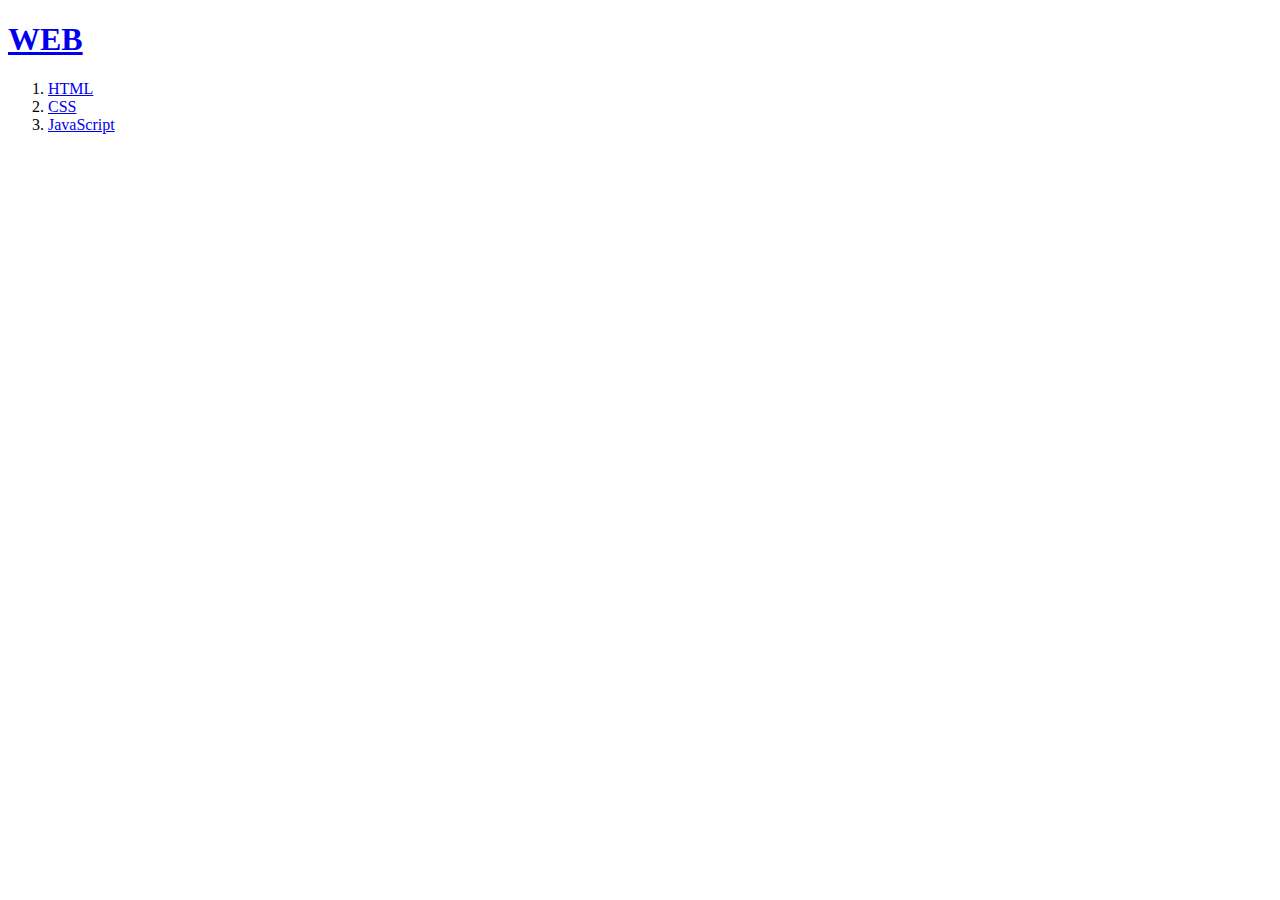
<file: index.html>
<!DOCTYPE html>
<html>
  <head>
    <meta charset="utf-8">
    <title>WEB1</title>
  </head>
  <body>
    <h1><a href="index.html">WEB</a></h1>
    <ol>
      <li><a href="1.html">HTML</a></li>
      <li><a href="2.html">CSS</a></li>
      <li><a href="3.html">JavaScript</a></li>
    </ol>
  </body>
</html>
</file>
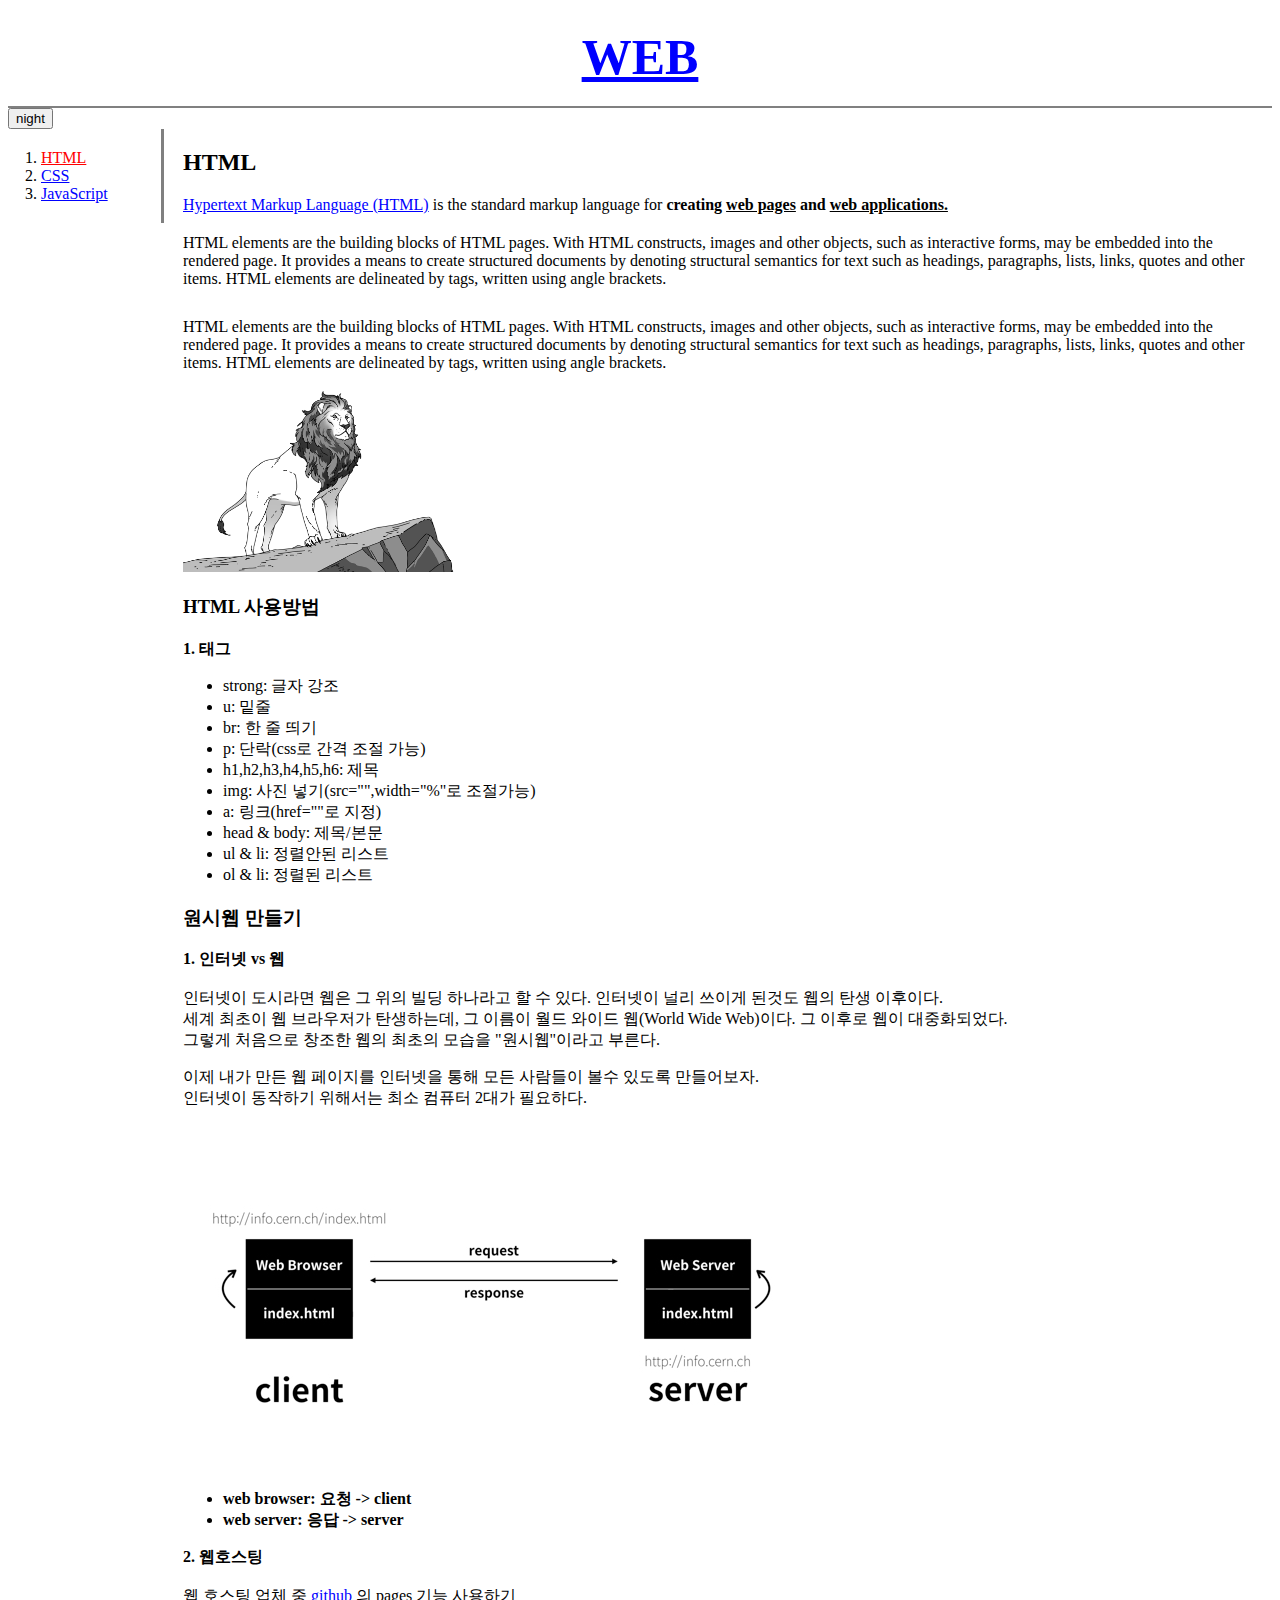
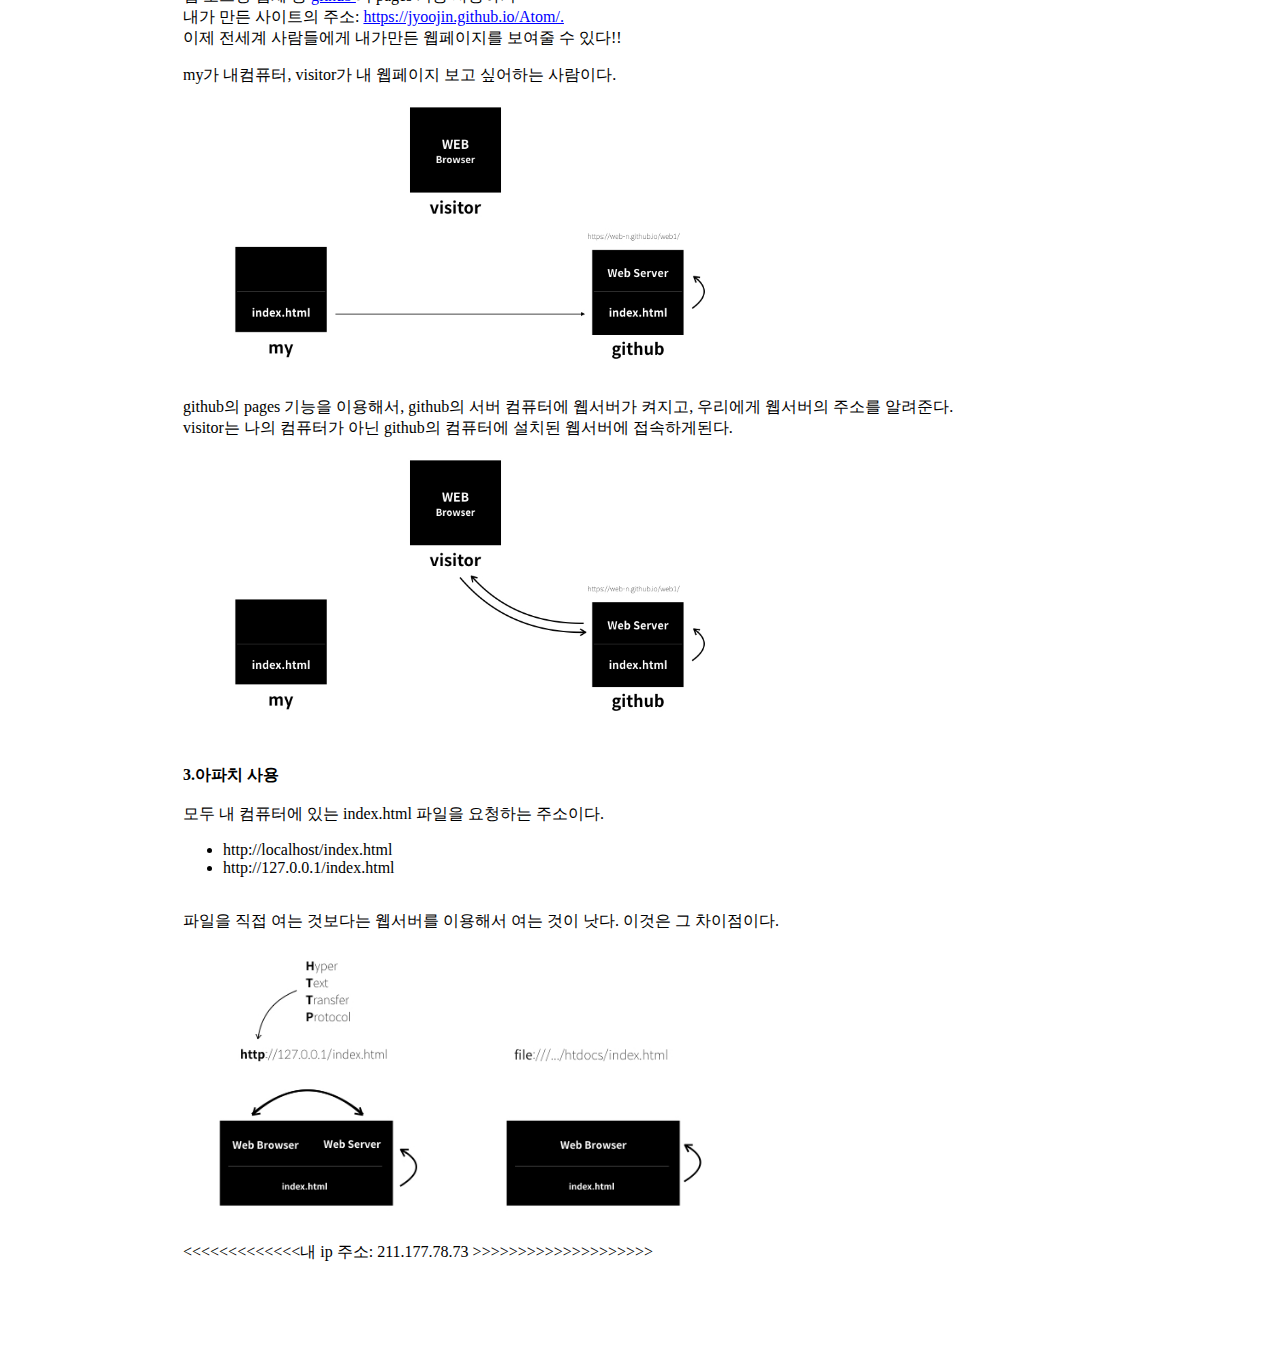
<file: 1.html>
<!DOCTYPE html>
<html>
<head>
  <title>WEB1 - html</title>
  <meta charset="utf-8">
  <link rel="stylesheet" href="style.css">
  <script src="https://ajax.googleapis.com/ajax/libs/jquery/3.5.1/jquery.min.js"></script>
  <script src="color.js"></script>
</head>

<body>
  <h1><a href="index.html"title="index">WEB</a></h1>
  <input  type="button" value="night" onclick="
  nigthday_handler(this);
  ">

  <div id="grid">
    <div id="olol">
      <ol>
        <li><a href="1.html" id="activate">HTML</a></li>
        <li><a href="2.html">CSS</a></li>
        <li><a href="3.html">JavaScript</a></li>
      </ol>
      <br><br>
    </div>

    <div id="article">
      <h2>HTML</h2>

      <p><a href="https://www.w3.org/TR/html5/"target="_blank"title="html specification">Hypertext Markup Language (HTML)</a> is the standard markup language
      for <strong>creating <u>web pages</u> and <u>web applications.</u></strong></p>
      <p style="margin-top:20px;">HTML elements are the building blocks of HTML pages. With HTML constructs,
      images and other objects, such as interactive forms, may be embedded into the rendered page.
      It provides a means to create structured documents by denoting structural semantics
      for text such as headings, paragraphs, lists, links, quotes and other items.
      HTML elements are delineated by tags, written using angle brackets.</p>
      <p style="margin-top:30px;">HTML elements are the building blocks of HTML pages.
      With HTML constructs, images and other objects, such as interactive forms, may be
      embedded into the rendered page. It provides a means to create structured documents
      by denoting structural semantics for text such as headings, paragraphs, lists, links,
      quotes and other items. HTML elements are delineated by tags, written using angle brackets. </p>
      <img src="lion.png"width="30%">

    <h3>HTML 사용방법</h3>
      <strong>1. 태그</strong>
      <ul>
        <li>strong: 글자 강조</li>
        <li>u: 밑줄</li>
        <li>br: 한 줄 띄기</li>
        <li>p: 단락(css로 간격 조절 가능)</li>
        <li>h1,h2,h3,h4,h5,h6: 제목</li>
        <li>img: 사진 넣기(src="",width="%"로 조절가능)</li>
        <li>a: 링크(href=""로 지정)</li>
        <li>head & body: 제목/본문</li>
        <li>ul & li: 정렬안된 리스트</li>
        <li>ol & li: 정렬된 리스트</li>
      </ul>

    <h3>원시웹 만들기</h3>

    <p>
      <strong>1. 인터넷 vs 웹</strong> <br><br> 인터넷이 도시라면 웹은 그 위의 빌딩 하나라고 할 수 있다. 인터넷이 널리 쓰이게 된것도 웹의 탄생 이후이다. <br>
      세계 최초이 웹 브라우저가 탄생하는데, 그 이름이 월드 와이드 웹(World Wide Web)이다. 그 이후로 웹이 대중화되었다.
      <br>그렇게 처음으로 창조한 웹의 최초의 모습을 "원시웹"이라고 부른다.
    </p>

    <p>이제 내가 만든 웹 페이지를 인터넷을 통해 모든 사람들이 볼수 있도록 만들어보자.
      <br>인터넷이 동작하기 위해서는 최소 컴퓨터 2대가 필요하다.<br>
      <img src="server.jpeg" alt="30%">
      <ul>
        <li><strong>web browser: 요청 -> client</strong></li>
        <li><strong>web server: 응답 -> server</strong></li>
      </ul>
    </p>

    <p>
    <strong>2. 웹호스팅</strong> <br><br> 웹 호스팅 업체 중 <a href="https://github.com"target="_blank">github </a> 의 pages 기능 사용하기 <br>
    내가 만든 사이트의 주소: <a href="https://jyoojin.github.io/Atom/."target="_blank">https://jyoojin.github.io/Atom/.</a>
    <br>이제 전세계 사람들에게 내가만든 웹페이지를 보여줄 수 있다!!
    </p>

    <p>
      my가 내컴퓨터, visitor가 내 웹페이지 보고 싶어하는 사람이다.<br> <img src="11.jpeg"width="50%"><br>
      github의 pages 기능을 이용해서, github의 서버 컴퓨터에 웹서버가 켜지고, 우리에게 웹서버의 주소를 알려준다.<br>
      visitor는 나의 컴퓨터가 아닌 github의 컴퓨터에 설치된 웹서버에 접속하게된다. <br> <img src="12.jpeg" width="50%"><br>
    </p>

    <p>
      <strong>3.아파치 사용</strong> <br><br>
     모두 내 컴퓨터에 있는 index.html 파일을 요청하는 주소이다.
      <ul>
        <li>http://localhost/index.html</li>
        <li>http://127.0.0.1/index.html</li>
      </ul>
      <br>파일을 직접 여는 것보다는 웹서버를 이용해서 여는 것이 낫다. 이것은 그 차이점이다.<br>
      <img src="web.jpeg" width="50%"><br>
      <<<<<<<<<<<<<내 ip 주소: 211.177.78.73 >>>>>>>>>>>>>>>>>>>><br>
    </p>
  </div>

  </div>

<br><br><br><br>
</body>
</html>
</file>
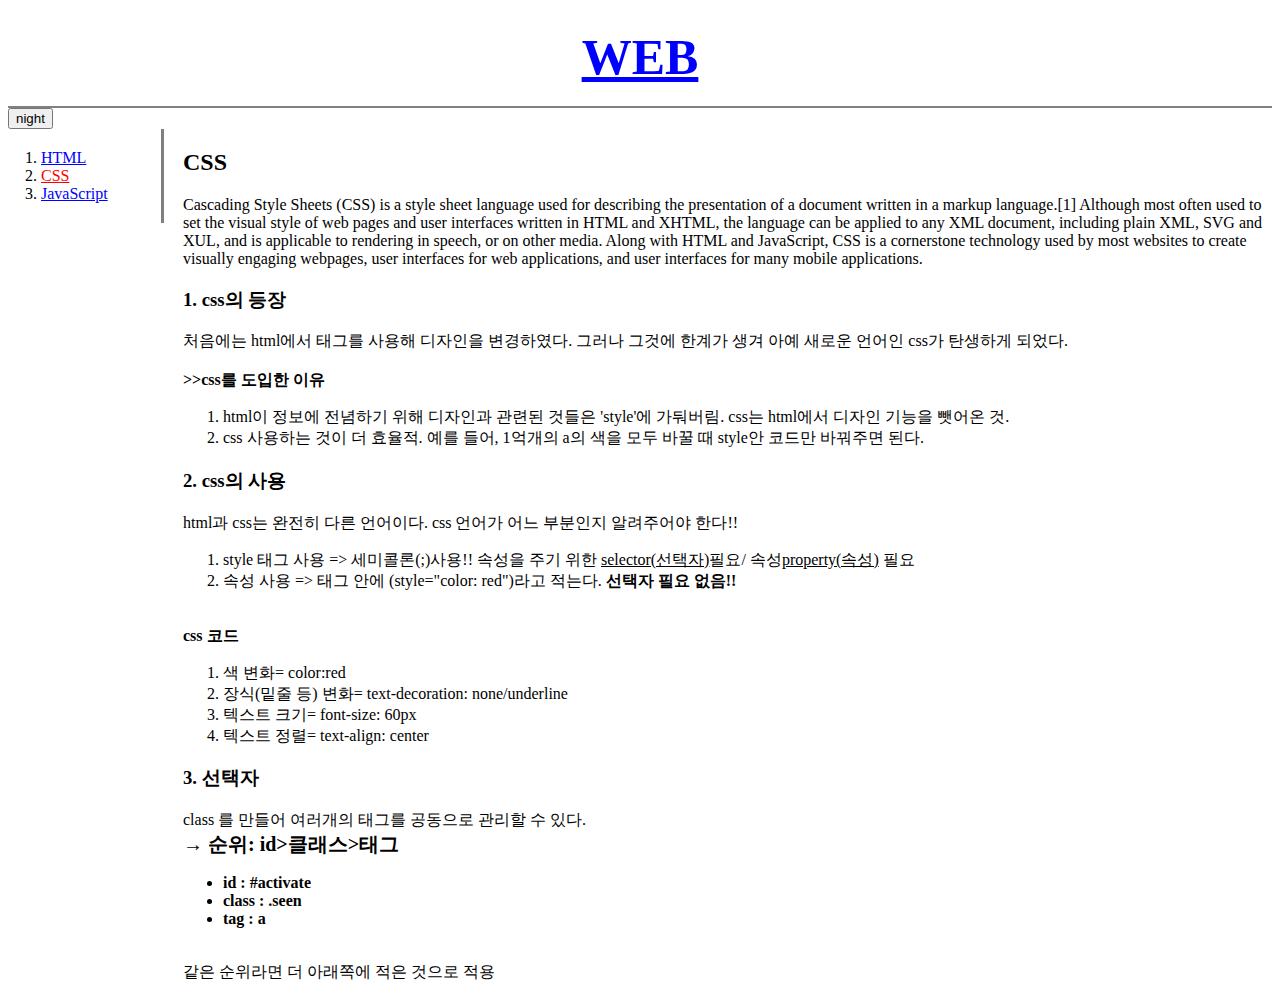
<file: 2.html>
<!DOCTYPE html>
<html>
  <head>
    <meta charset="utf-8">
    <!--
    style 태그를 통해 디자인임을 표시함.
      -->

    <title>WEB1</title>
    <link rel="stylesheet" href="style.css">
    <script src="https://ajax.googleapis.com/ajax/libs/jquery/3.5.1/jquery.min.js"></script>
    <script src="color.js"></script>
  </head>


  <body>
    <h1><a href="index.html">WEB</a></h1>
    <input  type="button" value="night" onclick="
    nigthday_handler(this);
    ">

    <div id="grid">
      <div id="olol">
        <ol id="head">
          <li><a href="1.html"class="seen">HTML</a></li>
          <li><a href="2.html"class="seen" id="activate">CSS</a></li>
          <li><a href="3.html">JavaScript</a></li>
        </ol>
        <br><br>
      </div>

      <div id="article">
        <h2>CSS</h2>
        <p>
          Cascading Style Sheets (CSS) is a style sheet language used for describing the presentation of a document written in a markup language.[1] Although most often used to set the visual style of web pages and user interfaces
          written in HTML and XHTML, the language can be applied to any XML document, including plain XML, SVG and XUL, and is applicable to rendering in speech, or on other media. Along with HTML and JavaScript, CSS is a cornerstone
          technology used by most websites to create visually engaging webpages, user interfaces for web applications, and user interfaces for many mobile applications.
        </p>


        <h3>1. css의 등장</h3>
        <p>
          처음에는 html에서 태그를 사용해 디자인을 변경하였다. 그러나 그것에 한계가 생겨 아예 새로운 언어인 css가 탄생하게 되었다.<br><br>
          <strong>>>css를 도입한 이유</strong><br>
          <ol>
            <li>html이 정보에 전념하기 위해 디자인과 관련된 것들은 'style'에 가둬버림. css는 html에서 디자인 기능을 뺏어온 것.</li>
            <li>css 사용하는 것이 더 효율적. 예를 들어, 1억개의 a의 색을 모두 바꿀 때 style안 코드만 바꿔주면 된다.</li>
          </ol>
        </p>
        <h3>2. css의 사용</h3>
        <p>
          html과 css는 완전히 다른 언어이다. css 언어가 어느 부분인지 알려주어야 한다!!
          <ol>
            <li>style 태그 사용 => 세미콜론(;)사용!! 속성을 주기 위한 <u>selector(선택자)</u>필요/ 속성<u>property(속성)</u> 필요 </li>
            <li>속성 사용 => 태그 안에 (style="color: red")라고 적는다. <strong>선택자 필요 없음!!</strong> </li>
          </ol><br>
          <strong>css 코드</strong>
          <ol>
            <li>색 변화= color:red</li>
            <li>장식(밑줄 등) 변화= text-decoration: none/underline</li>
            <li>텍스트 크기= font-size: 60px </li>
            <li>텍스트 정렬= text-align: center</li>
          </ol>
        </p>
        <h3>3. 선택자 </h3>
        <p>
          class 를 만들어 여러개의 태그를 공동으로 관리할 수 있다.
          <br>
          <strong style="font-size: 20px"> → 순위: id>클래스>태그</strong><br>
          <ul>
            <li><strong>id    : #activate</strong></li>
            <li><strong>class : .seen</strong></li>
            <li><strong>tag   : a</strong></li>
          </ul>
          <br>같은 순위라면 더 아래쪽에 적은 것으로 적용
        </p>
      </div>
    </div>
  </body>
</html>
</file>
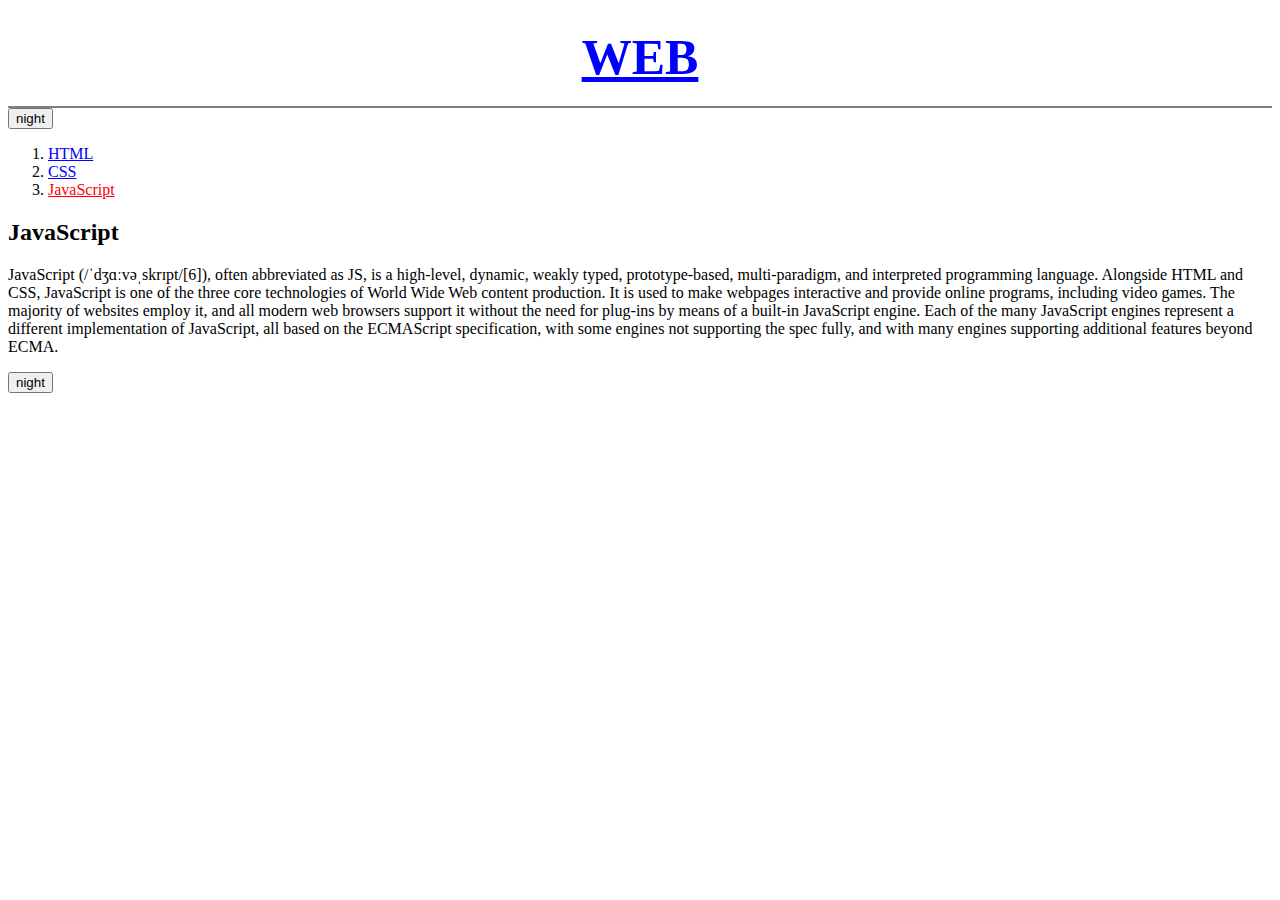
<file: 3.html>
<!DOCTYPE html>
<html>
  <head>
    <meta charset="utf-8">
    <title>WEB1</title>
    <link rel="stylesheet" href="style.css">
    <script src="https://ajax.googleapis.com/ajax/libs/jquery/3.5.1/jquery.min.js"></script>

    <script src="color.js"></script>

  </head>
  <body>
    <h1><a href="index.html">WEB</a></h1>

    <input  type="button" value="night" onclick="
    nigthday_handler(this);
    ">

    <ol>
      <li><a href="1.html">HTML</a></li>
      <li><a href="2.html">CSS</a></li>
      <li><a href="3.html" id="activate">JavaScript</a></li>
    </ol>

    <h2>JavaScript</h2>
    <p>
      JavaScript (/ˈdʒɑːvəˌskrɪpt/[6]), often abbreviated as JS, is a high-level,
      dynamic, weakly typed, prototype-based, multi-paradigm, and interpreted programming language.
      Alongside HTML and CSS, JavaScript is one of the three core technologies of
      World Wide Web content production. It is used to make webpages interactive and provide
      online programs, including video games. The majority of websites employ it, and all modern
      web browsers support it without the need for plug-ins by means of a built-in JavaScript engine.
      Each of the many JavaScript engines represent a different implementation of JavaScript,
      all based on the ECMAScript specification, with some engines not supporting the spec fully,
      and with many engines supporting additional features beyond ECMA.
    </p>

    <input  type="button" value="night" onclick="
    nigthday_handler(this);
    ">


  </body>
</html>
</file>
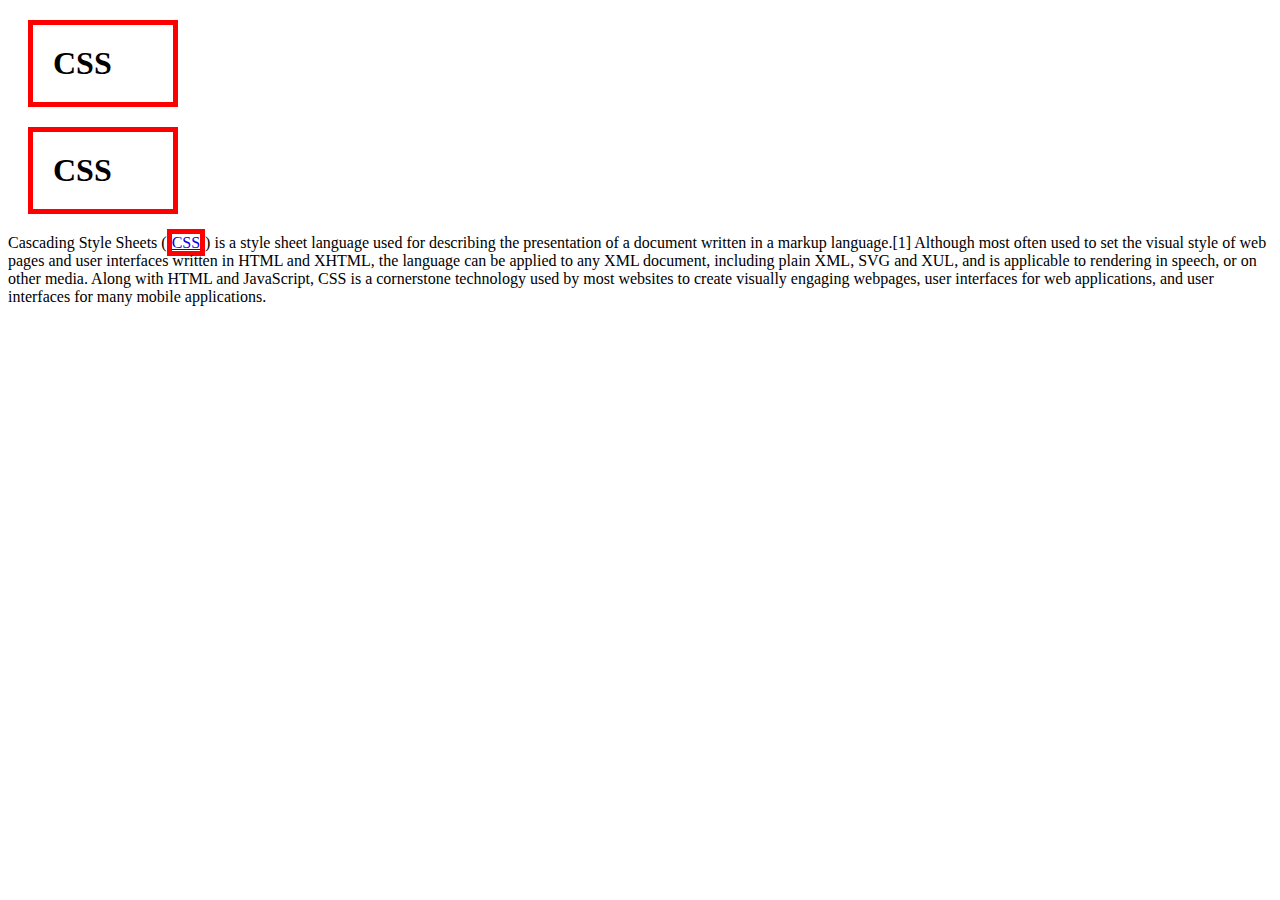
<file: box.html>
<!DOCTYPE html>
<html lang="en" dir="ltr">
  <head>
    <meta charset="utf-8">
    <title>box</title>
    <style>

      /*black level element*/
      /*화면 전체를 사용함*/
      h1{
        border-width:5px;
        border-color:red;
        border-style:solid;

        padding: 20px; /*글자와 박스 간격*/
        margin:20px; /*박스 밖의 간격*/
        width: 100px; /*박스 폭 변경*/

        /*display:inline; 하면 inline*/
        /*display:none; 하면 화면에서 사라짐*/
      }

      /*inline level element*/
      /*그 라인을 벗어나지 않음*/
      a{
        /*중복 줄여서 쓰기. 순서는 상관x*/
        border-width:5px;
        border-color:red;
        border-style:solid;
        /*display:block; 하면 block*/
      }

      /*중복을 없앰
      h1,a{
          border:5px solid red;
      }*/


    </style>
  </head>
  <body>
    <h1>CSS</h1>
    <h1>CSS</h1>

    Cascading Style Sheets (<a href="https://opentutorials.org/course/3086/18319">CSS</a>) is a style sheet language used for describing the presentation of a document written in a markup language.[1] Although most often used to set the visual style of web pages and user interfaces
    written in HTML and XHTML, the language can be applied to any XML document, including plain XML, SVG and XUL, and is applicable to rendering in speech, or on other media. Along with HTML and JavaScript, CSS is a cornerstone
    technology used by most websites to create visually engaging webpages, user interfaces for web applications, and user interfaces for many mobile applications.
  </body>
</html>
</file>
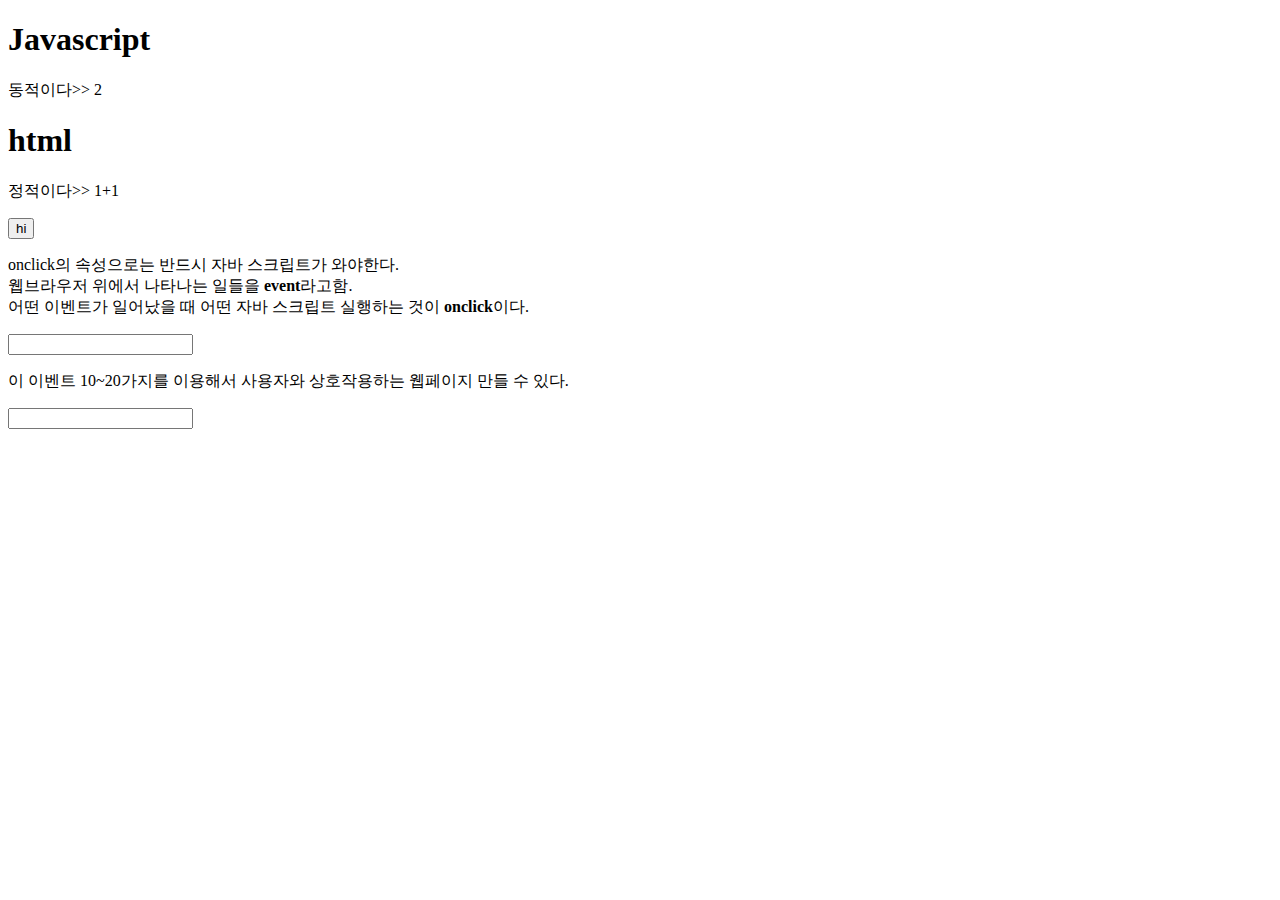
<file: ex1.html>
<!DOCTYPE html>
<html>
  <head>
    <meta charset="utf-8">
    <title></title>
  </head>
  <body>
    <h1>Javascript</h1>
    <script>
      document.write('동적이다>> ');
      document.write(1+1);
    </script>
    <h1>html</h1>
    <p>정적이다>> 1+1</p>

    <input type="button"value="hi"onclick="alert('alert')">
    <p>onclick의 속성으로는 반드시 자바 스크립트가 와야한다. <br>
      웹브라우저 위에서 나타나는 일들을 <strong>event</strong>라고함.<br>
      어떤 이벤트가 일어났을 때 어떤 자바 스크립트 실행하는 것이 <strong>onclick</strong>이다.<br>
    </p>
    <input type="text" onchange="alert('changed')">
    <p>이 이벤트 10~20가지를 이용해서 사용자와 상호작용하는 웹페이지 만들 수 있다. </p>
    <input type="text" onkeydown="alert('key down')">

  </body>
</html>
</file>
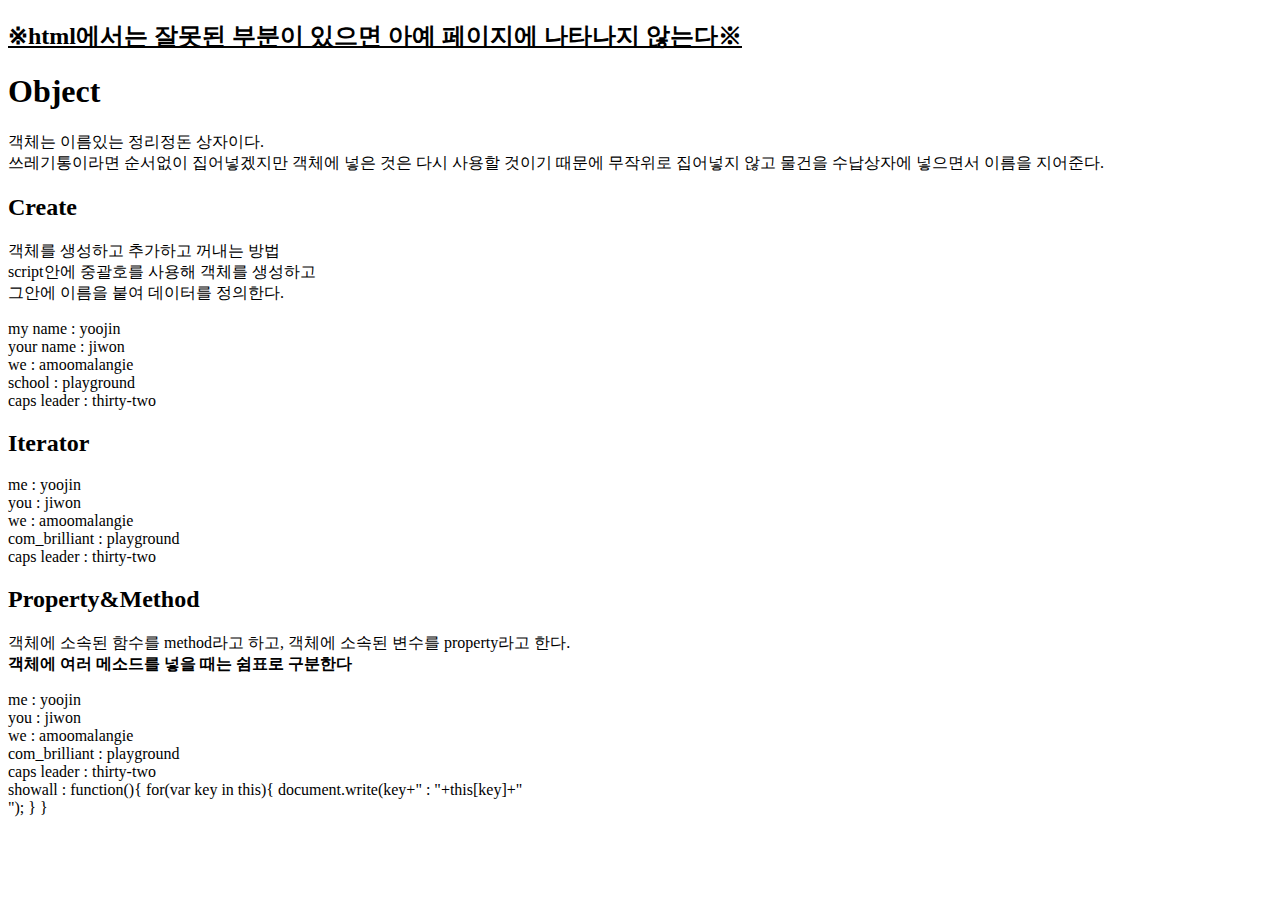
<file: ex2_object.html>
<!DOCTYPE html>
<html>
  <head>
    <meta charset="utf-8">
    <title></title>
  </head>
  <body>
    <h2><u>※html에서는 잘못된 부분이 있으면 아예 페이지에 나타나지 않는다※</u></h2>
    <h1>Object</h1>


    <p>객체는 이름있는 정리정돈 상자이다.<br>
    쓰레기통이라면 순서없이 집어넣겠지만 객체에 넣은 것은
    다시 사용할 것이기 때문에 무작위로 집어넣지 않고
    물건을 수납상자에 넣으면서 이름을 지어준다. <br>
    </p>

    <h2>Create</h2>
    <p>객체를 생성하고 추가하고 꺼내는 방법 <br>
      script안에 중괄호를 사용해 객체를 생성하고 <br>
      그안에 이름을 붙여 데이터를 정의한다.
    </p>

    <script>

      var cow = {
        "me":"yoojin",
        "you":"jiwon"
      };

      document.write("my name : "+cow.me+"<br>");
      document.write("your name : "+cow.you+"<br>");
      cow.we = "amoomalangie";
      document.write("we : "+cow.we+"<br>");
      cow.com_brilliant="playground";
      document.write("school : "+cow.com_brilliant+"<br>");
      cow["caps leader"]="thirty-two";
      document.write("caps leader : "+cow["caps leader"]+"<br>");
    </script>

    <h2>Iterator</h2>
    <script>
      for(var key in cow){ //key는 이름을 가져온다
        document.write(key+" : "+cow[key]+"<br>");
      }
    </script>

    <h2>Property&Method</h2>
    <p>객체에 소속된 함수를 method라고 하고, 객체에 소속된 변수를 property라고 한다. <br>
      <strong>객체에 여러 메소드를 넣을 때는 쉼표로 구분한다</strong>
    </p>
    <script>
      cow.showall = function(){
        for(var key in this){
          document.write(key+" : "+this[key]+"<br>");
        }
      }
      cow.showall();
    </script>
<br><br><br>
  </body>
</html>
</file>
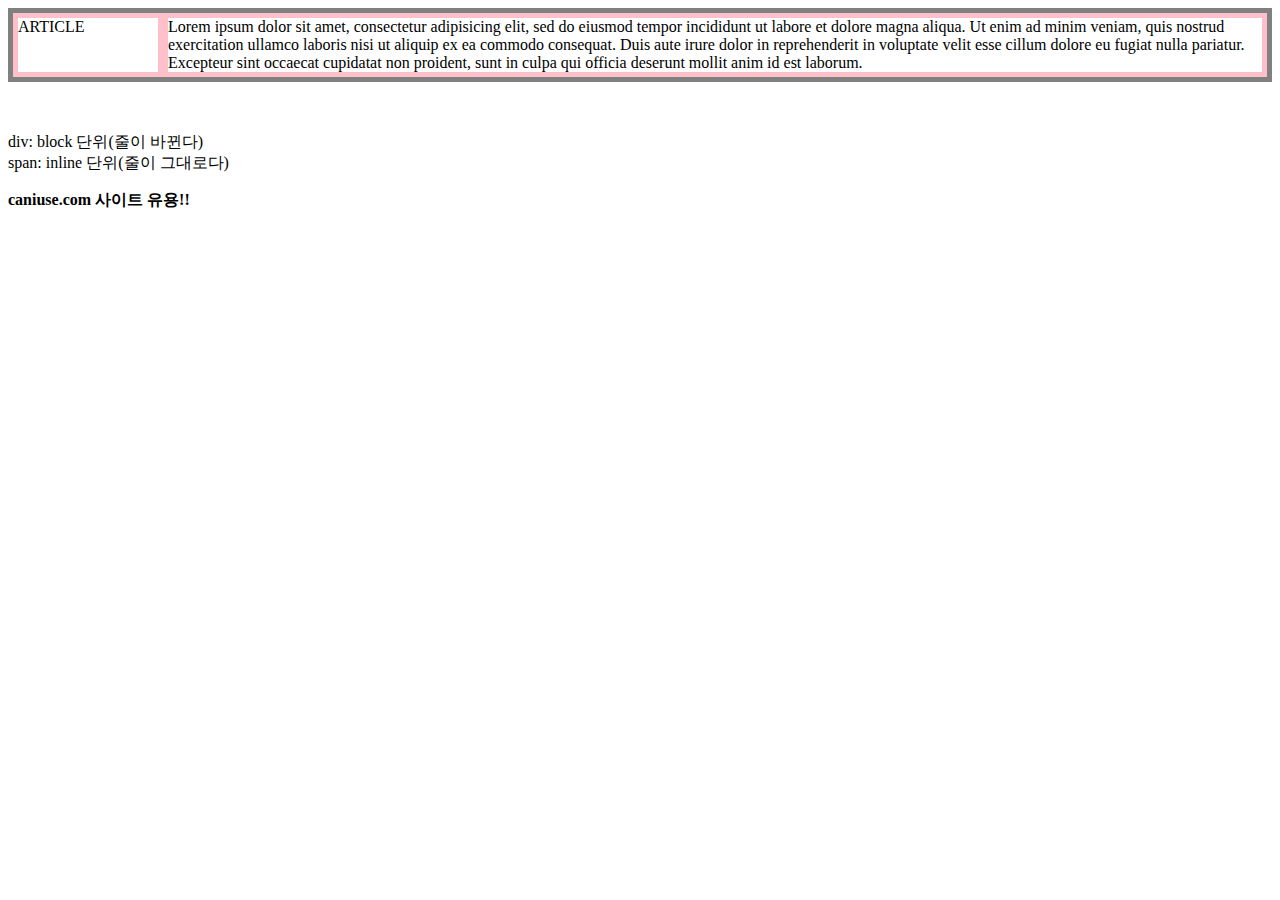
<file: grid.html>
<!DOCTYPE html>
<html lang="en" dir="ltr">
  <head>
    <meta charset="utf-8">
    <title>grid</title>
    <style>
      #grid{
        border:5px solid gray;
        display:grid;
        grid-template-columns:150px 1fr;
      }
      div{
        border: 5px solid pink;
      }
    </style>
  </head>
  <body>
    <div id="grid">
      <div>ARTICLE</div>
      <div>Lorem ipsum dolor sit amet, consectetur adipisicing elit, sed do eiusmod tempor incididunt ut labore et dolore magna aliqua. Ut enim ad minim veniam, quis nostrud exercitation ullamco laboris nisi ut aliquip ex ea commodo consequat. Duis aute irure dolor in reprehenderit in voluptate velit esse cillum dolore eu fugiat nulla pariatur. Excepteur sint occaecat cupidatat non proident, sunt in culpa qui officia deserunt mollit anim id est laborum.</div>
    </div>
    <p style="margin-top:50px;">div: block 단위(줄이 바뀐다) <br>
    span: inline 단위(줄이 그대로다)</p>
    <strong>caniuse.com 사이트 유용!!</strong>
  </body>
</html>
</file>
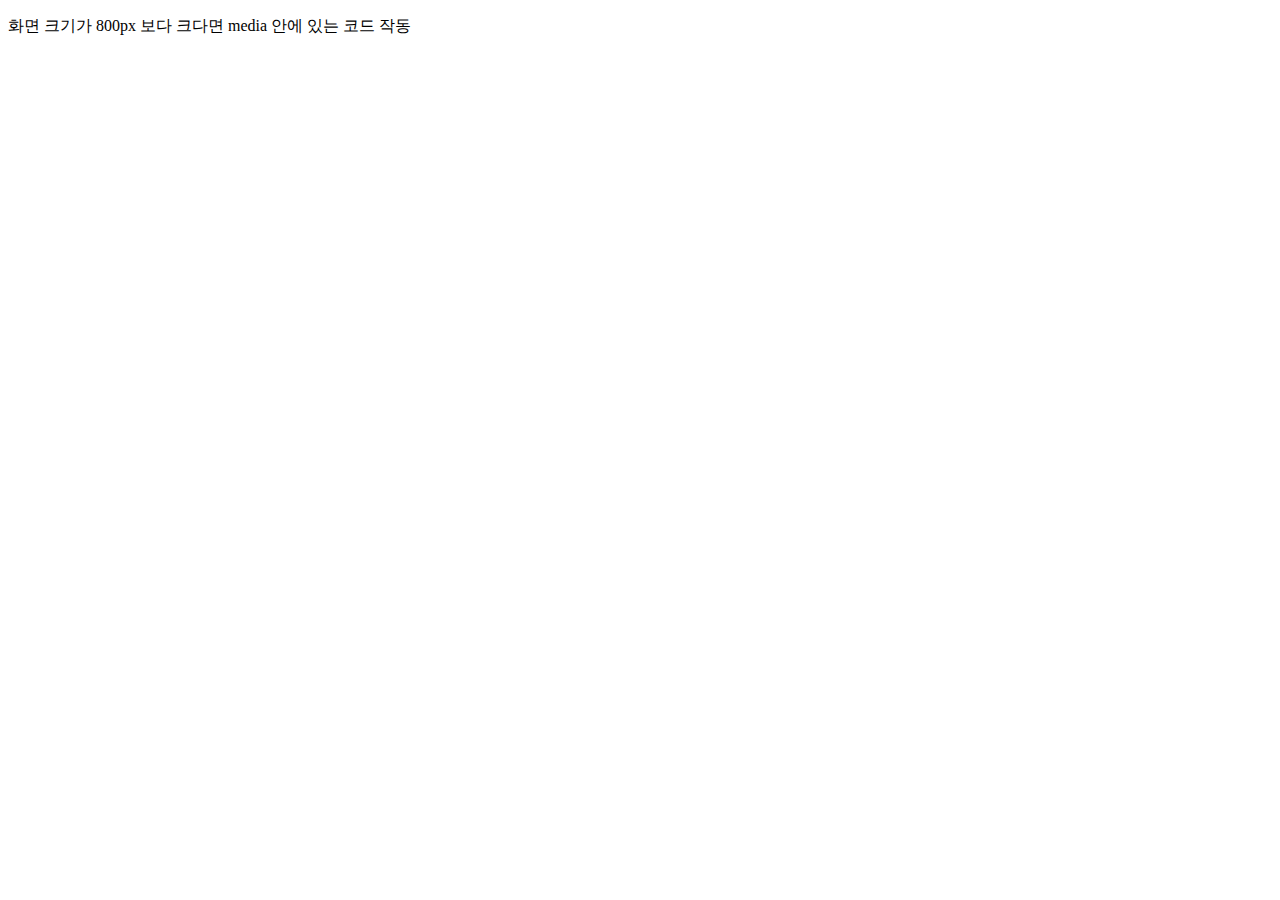
<file: mediaquery.html>
<!DOCTYPE html>
<html>
  <head>
    <meta charset="utf-8">
    <title></title>
    <style>
      div{
        border:10px solid green;
        font-size:60px;
      }

      @media(min-width:800px){
        div{
          display:none;
        }
      }
    </style>
  </head>
  <body>
    <div>
      Responsive
    </div>
    <p>화면 크기가 800px 보다 크다면 media 안에 있는 코드 작동</p>
  </body>
</html>
</file>
<file: style.css>
#grid{
  display: grid;
  grid-template-columns: 150px 1fr;
}
a{
  color: blue;
  text-decoration: underline;
}
.seen{
  color: blue;
}
#activate{
  color: red;
}
h1{
  font-size:50px;
  text-align:center;
  border-bottom: 2px solid gray;
  margin: 0;
  padding: 20px;
}

#olol ol{
  border-right:3px solid gray;
  width:100px;

  margin: 0;
  padding: 20px;
  padding-left: 33px;

}
#article{
  padding-left: 25px;
}

@media(max-width:700px) {
  #grid{
    display: block;
  }
  #olol ol{
    border-right: none;
  }
  h1{
    border-bottom: none;
  }
}
</file>
